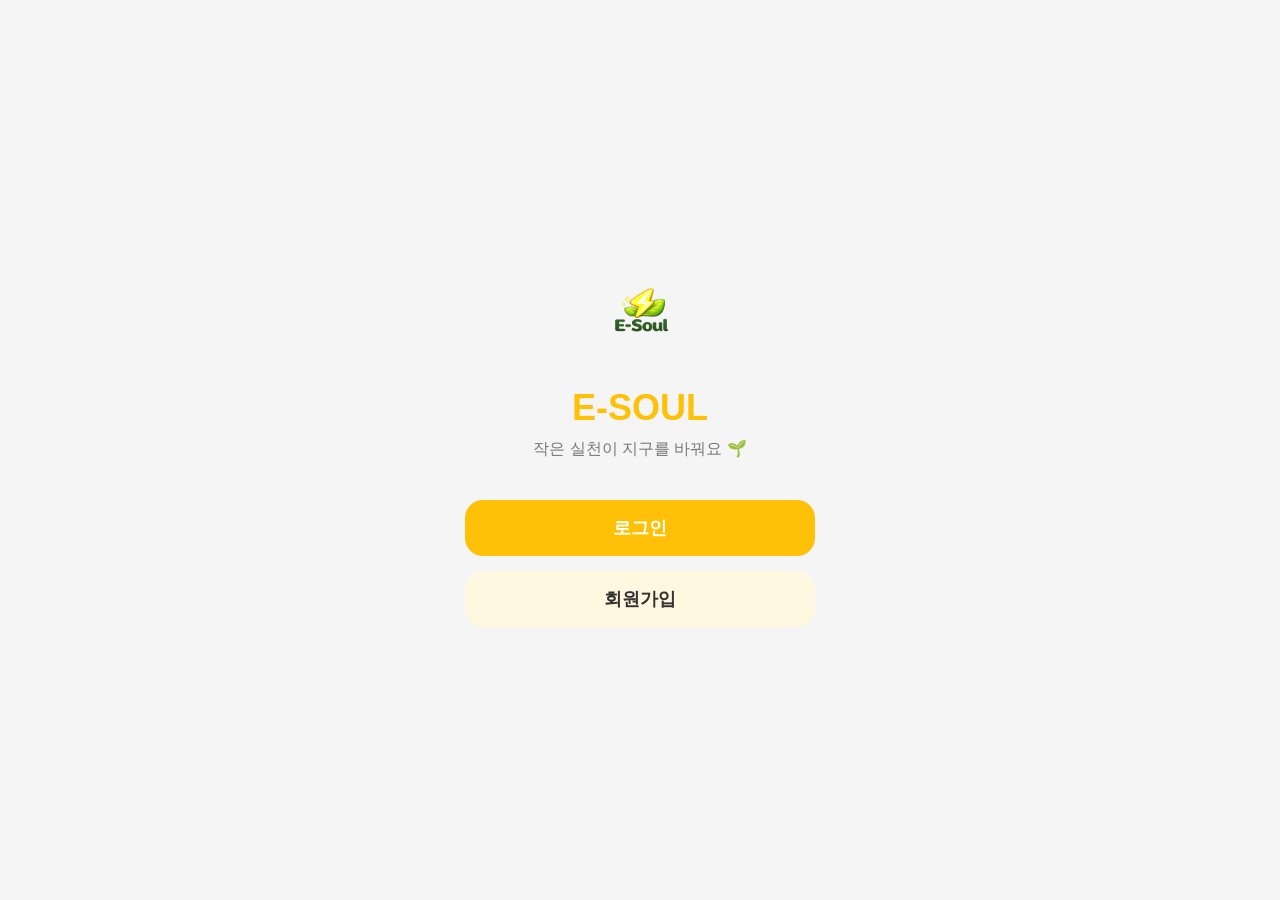
<file: index.html>
<!DOCTYPE html>
<html lang="ko">

<head>

    <meta charset="UTF-8">

    <meta name="viewport"
          content="width=device-width, initial-scale=1.0">

    <title>E-SOUL</title>

    <link rel="stylesheet"
          href="./css/style.css">

</head>

<body>

    <div class="start-container">

        <img src="img/logo.png"
             alt="E-SOUL 로고"
             class="logo">

        <h1 class="app-title">
            E-SOUL
        </h1>

        <p class="sub-text">
            작은 실천이 지구를 바꿔요 🌱
        </p>

        <div class="start-buttons">

            <a href="login.html"
               class="main-btn">

                로그인

            </a>

            <a href="signup.html"
               class="sub-btn">

                회원가입

            </a>

        </div>

    </div>

</body>

</html>
</file>
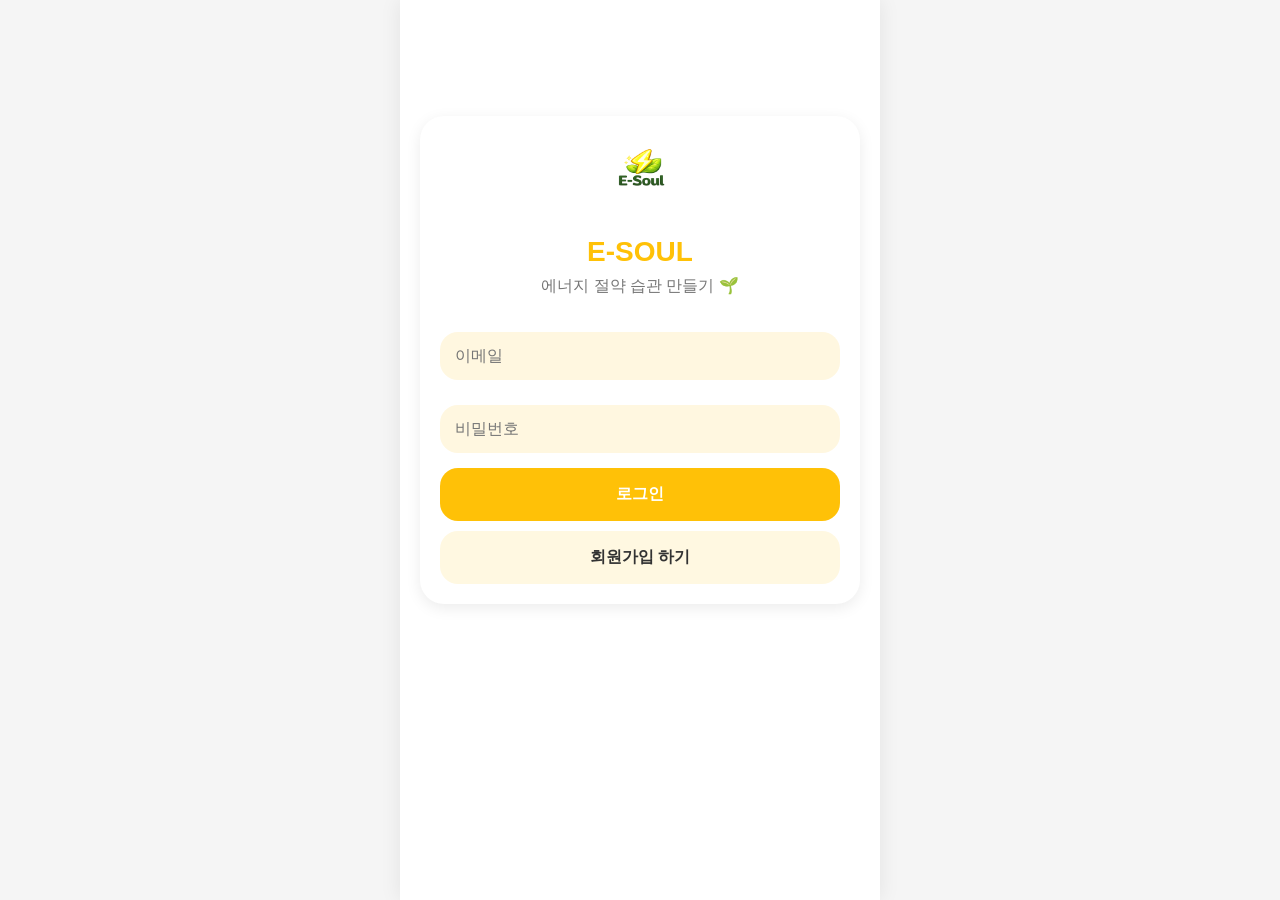
<file: compare.html>
<!DOCTYPE html>
<html lang="ko">

<head>

<meta charset="UTF-8">

<meta
name="viewport"
content="width=device-width, initial-scale=1.0">

<title>E-SOUL 비교</title>

<link
rel="stylesheet"
href="css/style.css">

</head>

<body>

<div class="app">

<header>

📊 에너지 비교

</header>

<div class="page">

<!-- 내 사용량 -->

<div class="card">

<h3>

나의 사용량

</h3>

<div
id="myEnergy"
style="
font-size:36px;
font-weight:bold;
color:#FFC107;
margin-top:10px;
">

0 kWh

</div>

</div>

<!-- 또래 평균 -->

<div class="card">

<h3>

20대 평균 사용량

</h3>

<div
style="
font-size:36px;
font-weight:bold;
color:#666;
margin-top:10px;
">

4.1 kWh

</div>

</div>

<!-- 비교 결과 -->

<div class="card">

<h3>

비교 결과

</h3>

<div
id="compareResult"
style="
font-size:22px;
font-weight:bold;
margin-top:15px;
">

분석 중...

</div>

</div>

<!-- 그래프 -->

<div class="card">

<h3>

사용량 비교

</h3>

<div
style="
margin-top:20px;
">

<p>나</p>

<div
style="
height:25px;
background:#FFC107;
border-radius:10px;
"
id="myBar">

</div>

<br>

<p>20대 평균</p>

<div
style="
height:25px;
background:#ddd;
border-radius:10px;
width:205px;
">

</div>

</div>

</div>

<!-- 탄소 절감 -->

<div class="card">

<h3>

탄소 절감 효과

</h3>

<p
id="carbonResult"
style="
margin-top:15px;
line-height:1.8;
">

분석 중...

</p>

</div>

<!-- AI 코치 -->

<div class="card">

<h3>

🤖 AI 절약 코치

</h3>

<p
id="coach"
style="
margin-top:15px;
line-height:1.8;
">

분석 중...

</p>

</div>

</div>

<!-- 하단 메뉴 -->

<nav class="bottom-nav">

<a href="home.html">

🏠<br>
홈

</a>

<a href="record.html">

⚡<br>
기록

</a>

<a href="mission.html">

🎯<br>
미션

</a>

<a
href="compare.html"
class="active">

📊<br>
비교

</a>

<a href="reward.html">

🎁<br>
보상

</a>

<a href="mypage.html">

👤<br>
마이

</a>

</nav>

</div>

<script>

const currentUser =

JSON.parse(
localStorage.getItem(
"currentUser"
)
);

if(!currentUser){

location.href =
"login.html";

}

const myEnergy =
Number(
currentUser.energy
);

const average =
4.1;


// 내 사용량

document.getElementById(
"myEnergy"
).innerText =
myEnergy + " kWh";


// 그래프

document.getElementById(
"myBar"
).style.width =
(myEnergy * 50) + "px";


// 비교 결과

let result = "";

if(myEnergy < average){

let percent =

((average - myEnergy)
/ average *100)
.toFixed(0);

result =

"🎉 평균보다 "
+
percent
+
"% 적게 사용 중";

}else{

let percent =

((myEnergy - average)
/ average *100)
.toFixed(0);

result =

"😥 평균보다 "
+
percent
+
"% 많이 사용 중";

}

document.getElementById(
"compareResult"
).innerText =
result;


// 탄소 절감

const carbon =

(average - myEnergy)
* 0.4;

if(carbon > 0){

document.getElementById(
"carbonResult"
).innerHTML =

"🌳 약 "
+
carbon.toFixed(1)
+
"kg CO₂ 절감 효과<br><br>🚗 자동차 운행 감소 효과";

}else{

document.getElementById(
"carbonResult"
).innerHTML =

"⚠️ 평균보다 많은 에너지를 사용하고 있어요.";

}


// AI 코치

let coach =

"좋은 습관을 유지하고 있어요!";

if(myEnergy > 3){

coach =

"조명 사용 시간을 줄여보세요 💡";

}

if(myEnergy > 5){

coach =

"에어컨 사용 시간을 줄여보세요 🌿";

}

if(myEnergy > 7){

coach =

"절전 모드 사용을 추천합니다 ⚡";

}

document.getElementById(
"coach"
).innerText =
coach;

</script>

</body>
</html>
</file>
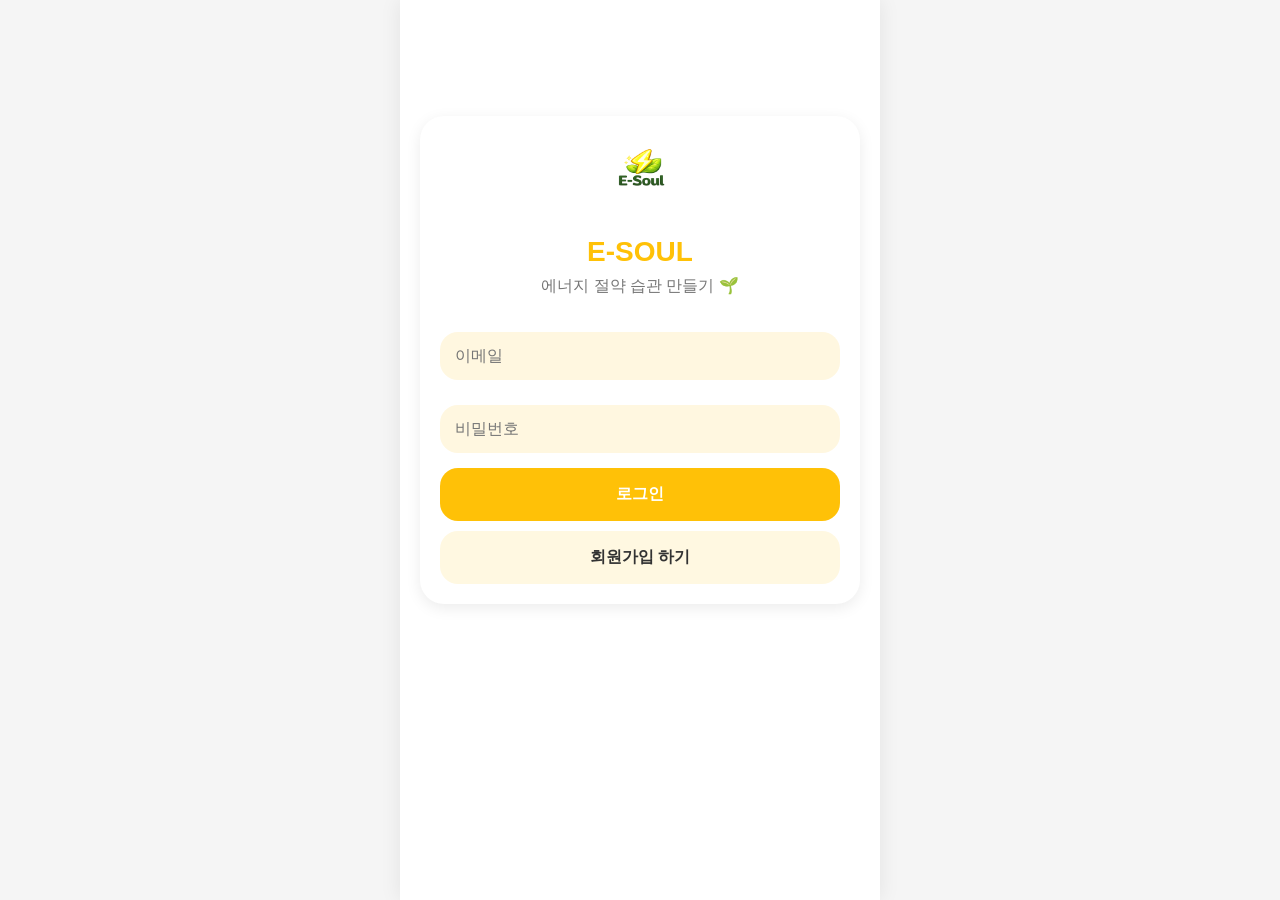
<file: home.html>
<!DOCTYPE html>

<html lang="ko">

<head>
    <meta charset="UTF-8">
    <meta name="viewport"
          content="width=device-width, initial-scale=1.0">

<title>E-SOUL 홈</title>

<link rel="stylesheet"
      href="css/style.css">

</head>

<body>

<div class="app">

<header>
    E-SOUL
</header>

<div class="page">

    <!-- 환영 카드 -->

    <div class="card welcome-card">

        <h2 id="welcome">
            안녕하세요 😊
        </h2>

        <p>
            오늘도 에너지를 절약해 볼까요?
        </p>

    </div>

    <!-- 캐릭터 카드 -->

    <div class="card character-card">

        <img
        id="character"
        src="img/happy.png"
        class="mascot">

        <h3 id="status">
            😊 건강해요
        </h3>

    </div>

    <!-- 사용량 + 포인트 -->

    <div class="grid">

        <div class="card small-card">

            <p>
                ⚡ 오늘 사용량
            </p>

            <h2 id="energy">
                0 kWh
            </h2>

        </div>

        <div class="card small-card">

            <p>
                🎁 포인트
            </p>

            <h2 id="points">
                0P
            </h2>

        </div>

    </div>

    <!-- 연속 실천 -->

    <div class="card">

        <h3>
            🔥 연속 실천
        </h3>

        <h2 id="streak">
            1일
        </h2>

    </div>

    <!-- 탄소나무 -->

    <div class="card">

        <h3>
            🌳 탄소나무
        </h3>

        <div id="tree">
            🌱
        </div>

    </div>

    <!-- 오늘의 팁 -->

    <div class="card tip-card">

        <h3>
            💡 오늘의 절약 팁
        </h3>

        <p id="tip">
            멀티탭 전원을 꺼보세요!
        </p>

    </div>

</div>

<!-- 하단 메뉴 -->

<nav class="bottom-nav">

    <a href="home.html"
       class="active">

        🏠<br>
        홈

    </a>

    <a href="record.html">

        ⚡<br>
        기록

    </a>

    <a href="mission.html">

        🎯<br>
        미션

    </a>

    <a href="compare.html">

        📊<br>
        비교

    </a>

    <a href="reward.html">

        🎁<br>
        보상

    </a>

    <a href="mypage.html">

        👤<br>
        마이

    </a>

</nav>
```

</div>

<script>

const currentUser =
JSON.parse(
localStorage.getItem("currentUser")
);

if(!currentUser){

location.href = "login.html";

}

// 사용자 이름

document.getElementById("welcome").innerText =
(currentUser.name || "사용자") + "님 😊";

// 사용량

const energy =
currentUser.energy || 0;

document.getElementById("energy").innerText =
energy + " kWh";

// 포인트

const points =
currentUser.points || 0;

document.getElementById("points").innerText =
points + "P";

// 연속 실천

document.getElementById("streak").innerText =
(currentUser.streak || 1) + "일";

// =====================
// 캐릭터 + 상태
// =====================

const character =
document.getElementById("character");

let status = "";

if(energy <= 3){

status = "😊 건강해요";
character.src = "img/happy.png";

}
else if(energy <= 5){

status = "😉 잘하고 있어요";
character.src = "img/wink.png";

}
else if(energy <= 7){

status = "😥 조금 피곤해요";
character.src = "img/sad.png";

}
else{

status = "😭 너무 지쳤어요";
character.src = "img/tired.png";

}

document.getElementById("status").innerText =
status;

// =====================
// 탄소나무
// =====================

let tree = "🌱";

if(points >= 100){

tree = "🌿";

}

if(points >= 300){

tree = "🌳";

}

document.getElementById("tree").innerText =
tree;

// =====================
// 오늘의 팁
// =====================

const tips = [

"사용하지 않는 조명은 꺼주세요 💡",

"멀티탭 전원을 차단해보세요 🔌",

"에어컨은 26도를 추천해요 🌿",

"자연광을 활용해보세요 ☀️",

"세탁은 모아서 하면 좋아요 👕"

];

document.getElementById("tip").innerText =

tips[
Math.floor(
Math.random() * tips.length
)
];


</script>

</body>
</html>
</file>
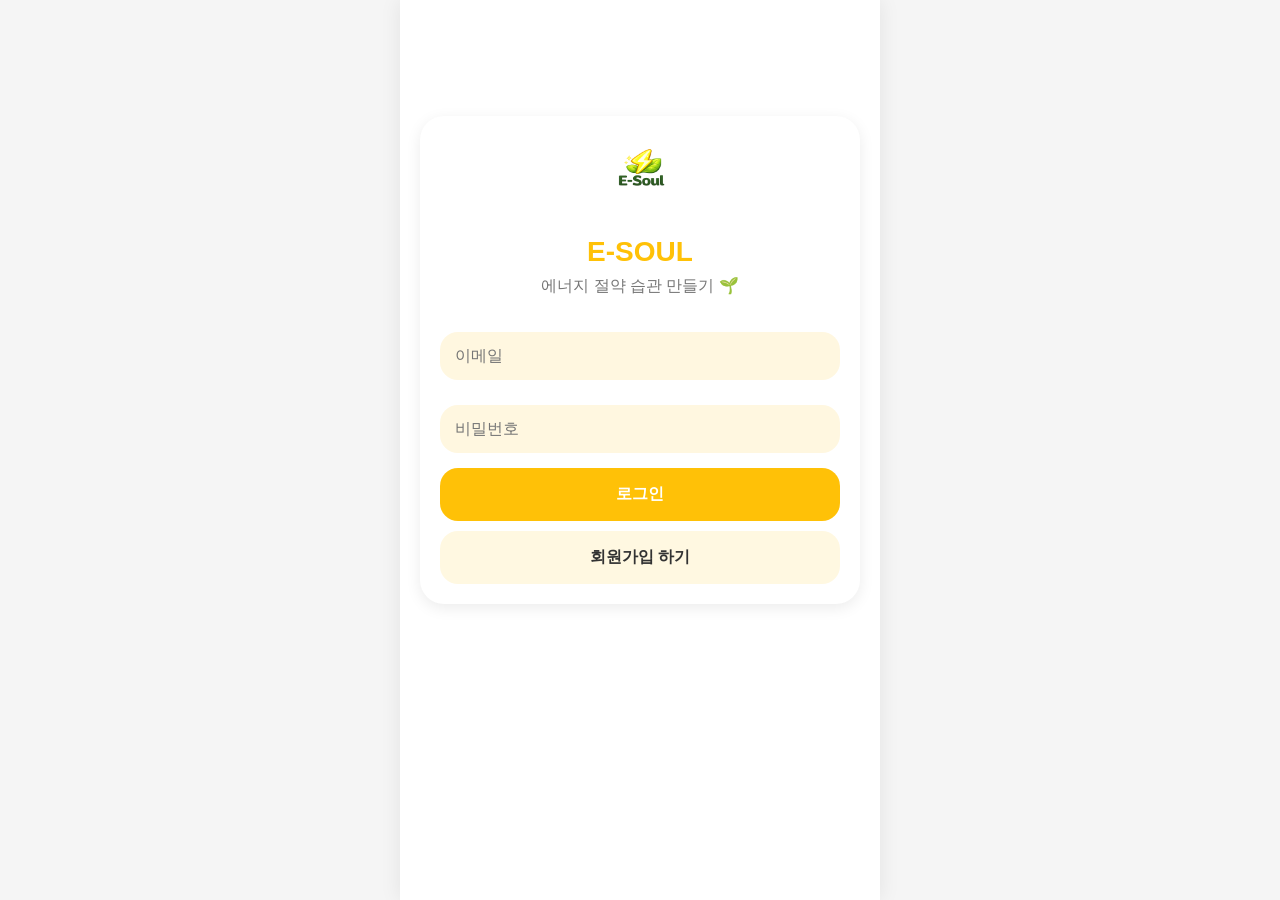
<file: login.html>
<!DOCTYPE html>

<html lang="ko">

<head>

<meta charset="UTF-8">

<meta name="viewport"
content="width=device-width, initial-scale=1.0">

<title>E-SOUL 로그인</title>

<link rel="stylesheet"
href="./css/style.css">

</head>

<body>

<div class="app">

<div class="page login-page">

<div class="card profile-card login-card">

<img
src="img/logo.png"
class="profile-logo"
alt="E-SOUL 로고">

<h2 class="app-title">
E-SOUL
</h2>

<p class="sub-text">
에너지 절약 습관 만들기 🌱
</p>

<input
type="email"
id="email"
placeholder="이메일">

<input
type="password"
id="password"
placeholder="비밀번호">

<button onclick="login()">
로그인
</button>

<button
onclick="location.href='signup.html'"
style="
background:#FFF8E1;
color:#333;
margin-top:10px;
">
회원가입 하기 </button>

</div>

</div>

</div>

<script>

function login(){

const email =
document.getElementById("email").value;

const password =
document.getElementById("password").value;

let users =

JSON.parse(
localStorage.getItem("users")
) || [];

const user =

users.find(

u =>

u.email === email &&

u.password === password

);

if(!user){

alert(
"이메일 또는 비밀번호가 올바르지 않습니다."
);

return;

}

localStorage.setItem(

"currentUser",

JSON.stringify(user)

);

alert(
user.name + "님 환영합니다!"
);

location.href =
"home.html";

}

</script>

</body>
</html>
</file>
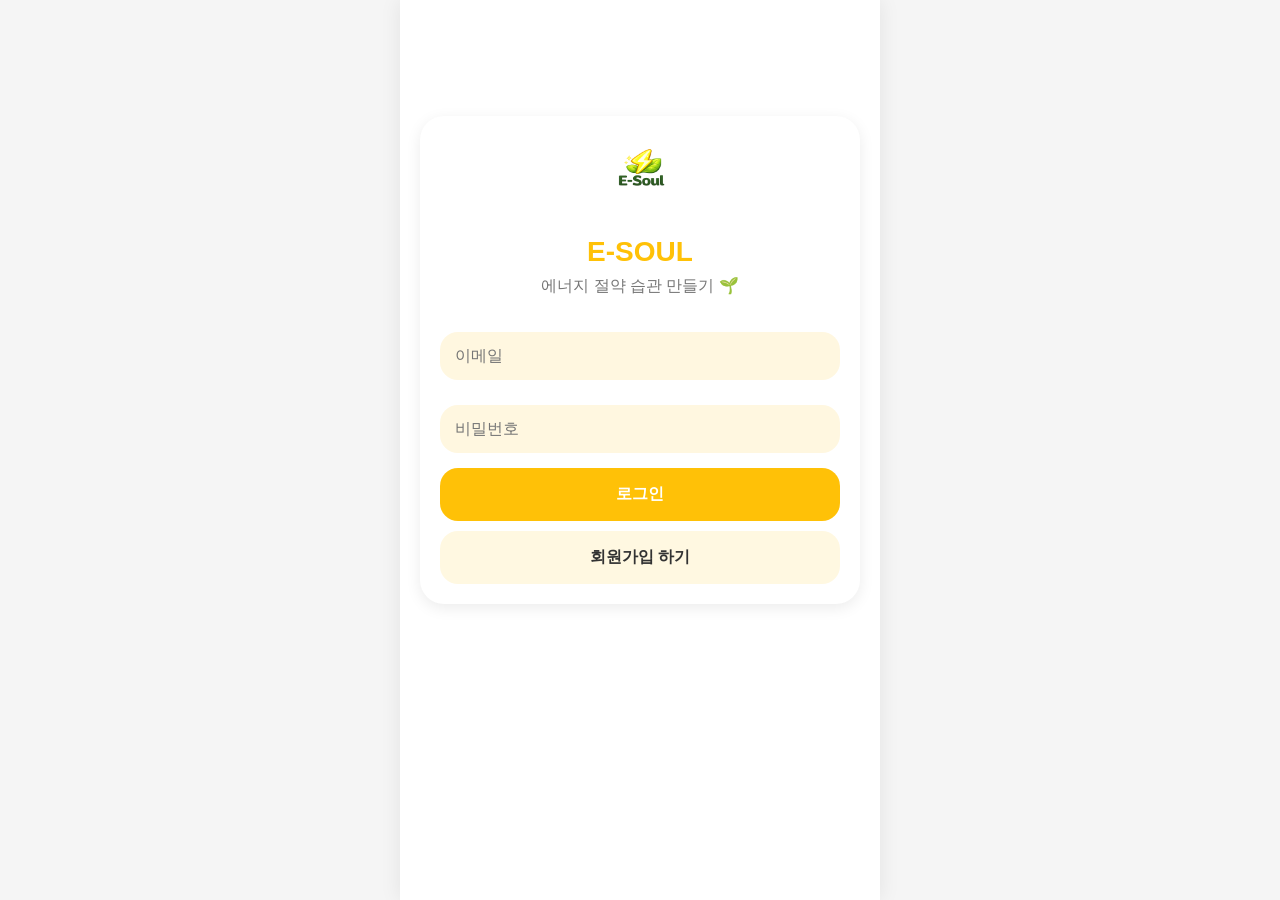
<file: mission.html>
<!DOCTYPE html>

<html lang="ko">
<head>
    <meta charset="UTF-8">
    <meta name="viewport" content="width=device-width, initial-scale=1.0">
    <title>E-SOUL 미션</title>

```
<link rel="stylesheet" href="css/style.css">
```

</head>

<body>

<div class="app">

```
<header>
    🎯 오늘의 절전 미션
</header>

<div class="page">

    <div class="card">

        <h3>오늘의 미션</h3>

        <div class="mission-item">
            <input id="mission1" type="checkbox">
            <label for="mission1">사용하지 않는 조명 끄기 💡</label>
        </div>

        <div class="mission-item">
            <input id="mission2" type="checkbox">
            <label for="mission2">멀티탭 전원 끄기 🔌</label>
        </div>

        <div class="mission-item">
            <input id="mission3" type="checkbox">
            <label for="mission3">세탁기 모아서 돌리기 👕</label>
        </div>

        <div class="mission-item">
            <input id="mission4" type="checkbox">
            <label for="mission4">냉장고 문 오래 열지 않기 ❄️</label>
        </div>

        <div class="mission-item">
            <input id="mission5" type="checkbox">
            <label for="mission5">자연광 활용하기 ☀️</label>
        </div>

    </div>

    <div class="card">

        <h3>오늘 획득 포인트</h3>

        <div id="todayPoint" class="big-number">
            0P
        </div>

    </div>

    <div class="card">

        <h3>현재 레벨</h3>

        <div id="level" class="big-number">
            LV1 🥚
        </div>

    </div>

</div>

<nav class="bottom-nav">

    <a href="home.html">
        🏠<br>홈
    </a>

    <a href="record.html">
        ⚡<br>기록
    </a>

    <a href="mission.html" class="active">
        🎯<br>미션
    </a>

    <a href="compare.html">
        📊<br>비교
    </a>

    <a href="reward.html">
        🎁<br>보상
    </a>

    <a href="mypage.html">
        👤<br>마이
    </a>

</nav>
```

</div>

<script>

// 로그인 확인

const currentUser =
JSON.parse(
localStorage.getItem("currentUser")
);

if(!currentUser){

    location.href = "login.html";

}

// 미션 데이터 생성

if(!currentUser.missions){

    currentUser.missions = {

        mission1:false,
        mission2:false,
        mission3:false,
        mission4:false,
        mission5:false

    };

}

// 체크박스 배열

const missionIds = [

    "mission1",
    "mission2",
    "mission3",
    "mission4",
    "mission5"

];

// 불러오기

missionIds.forEach(id => {

    const checkbox =
    document.getElementById(id);

    checkbox.checked =
    currentUser.missions[id] || false;

    checkbox.addEventListener(
        "change",
        saveMissions
    );

});

updateUI();


// 저장 함수

function saveMissions(){

    missionIds.forEach(id => {

        currentUser.missions[id] =
        document.getElementById(id).checked;

    });

    let checkedCount = 0;

    missionIds.forEach(id => {

        if(currentUser.missions[id]){

            checkedCount++;

        }

    });

    currentUser.points =
    checkedCount * 20;

    saveUser();

    updateUI();

}


// UI 갱신

function updateUI(){

    let checkedCount = 0;

    missionIds.forEach(id => {

        if(currentUser.missions[id]){

            checkedCount++;

        }

    });

    const point =
    checkedCount * 20;

    document.getElementById(
        "todayPoint"
    ).innerText =
    point + "P";


    let level =
    "LV1 🥚";

    if(point >= 100){

        level =
        "LV2 🌱";

    }

    if(point >= 300){

        level =
        "LV3 😊";

    }

    if(point >= 600){

        level =
        "LV4 ⭐";

    }

    document.getElementById(
        "level"
    ).innerText =
    level;

}


// 사용자 저장

function saveUser(){

    let users =

    JSON.parse(
    localStorage.getItem(
    "users"
    )
    ) || [];


    const index =

    users.findIndex(

    u =>

    u.email ===
    currentUser.email

    );


    if(index !== -1){

        users[index] =
        currentUser;

    }


    localStorage.setItem(

    "users",

    JSON.stringify(users)

    );


    localStorage.setItem(

    "currentUser",

    JSON.stringify(
    currentUser
    )

    );

}

</script>

</body>
</html>
</file>
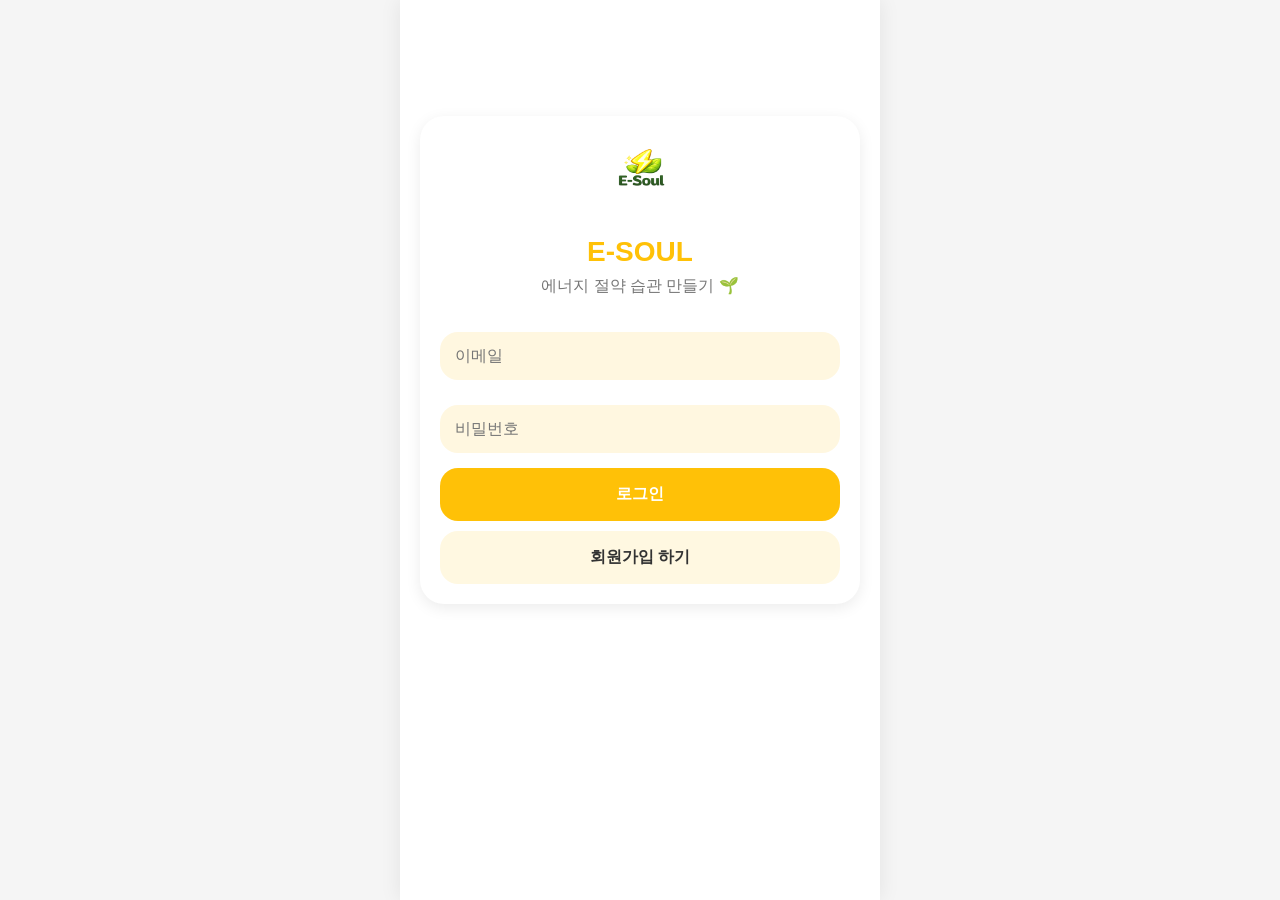
<file: mypage.html>
<!DOCTYPE html>
<html lang="ko">

<head>

<meta charset="UTF-8">

<meta name="viewport"
content="width=device-width, initial-scale=1.0">

<title>E-SOUL 마이페이지</title>

<link rel="stylesheet"
href="./css/style.css">

</head>

<body>

<div class="app">

<header>

👤 마이페이지

</header>

<div class="page">

<!-- 프로필 -->

<div class="card profile-card">

<img
id="profileImg"
src="img/happy.png"
class="profile-logo">

<h2 id="userName">

사용자

</h2>

<p id="userEmail">

email@example.com

</p>

</div>

<!-- 포인트 -->

<div class="card">

<h3>

🎁 현재 포인트

</h3>

<h2 id="userPoint">

0P

</h2>

</div>

<!-- 레벨 -->

<div class="card">

<h3>

⭐ 현재 레벨

</h3>

<h2 id="userLevel">

LV1 🥚

</h2>

</div>

<!-- 연속 실천 -->

<div class="card">

<h3>

🔥 연속 실천

</h3>

<h2 id="userStreak">

🔥 1일

</h2>

</div>

<!-- 업적 -->

<div class="card">

<h3>

🏆 업적

</h3>

<ul style="margin-top:10px; line-height:2;">

<li>첫 회원가입</li>

<li>첫 에너지 기록</li>

<li>첫 미션 완료</li>

</ul>

</div>

<!-- 로그아웃 -->

<button onclick="logout()">

로그아웃

</button>

</div>

<nav class="bottom-nav">

<a href="home.html">

🏠<br>
홈

</a>

<a href="record.html">

⚡<br>
기록

</a>

<a href="mission.html">

🎯<br>
미션

</a>

<a href="compare.html">

📊<br>
비교

</a>

<a href="reward.html">

🎁<br>
보상

</a>

<a
href="mypage.html"
class="active">

👤<br>
마이

</a>

</nav>

</div>

<script>

const currentUser =

JSON.parse(
localStorage.getItem(
"currentUser"
)
);

if(!currentUser){

location.href =
"login.html";

}

// 이름

document.getElementById(
"userName"
).innerText =

currentUser.name;

// 이메일

document.getElementById(
"userEmail"
).innerText =

currentUser.email;

// 포인트

document.getElementById(
"userPoint"
).innerText =

currentUser.points + "P";

// 레벨

let level =

"LV1 🥚";

if(currentUser.points >= 100){

level =

"LV2 🌱";

}

if(currentUser.points >= 300){

level =

"LV3 😊";

}

if(currentUser.points >= 600){

level =

"LV4 ⭐";

}

document.getElementById(
"userLevel"
).innerText =
level;

// 연속 실천

document.getElementById(
"userStreak"
).innerText =

"🔥 " +
(currentUser.streak || 1)
+ "일";

// 캐릭터 상태

const profileImg =

document.getElementById(
"profileImg"
);

const energy =

currentUser.energy || 0;

if(energy <= 3){

profileImg.src =
"img/happy.png";

}
else if(energy <= 5){

profileImg.src =
"img/wink.png";

}
else if(energy <= 7){

profileImg.src =
"img/tired.png";

}
else{

profileImg.src =
"img/sad.png";

}

// 로그아웃

function logout(){

localStorage.removeItem(
"currentUser"
);

location.href =
"index.html";

}

</script>

</body>

</html>
</file>
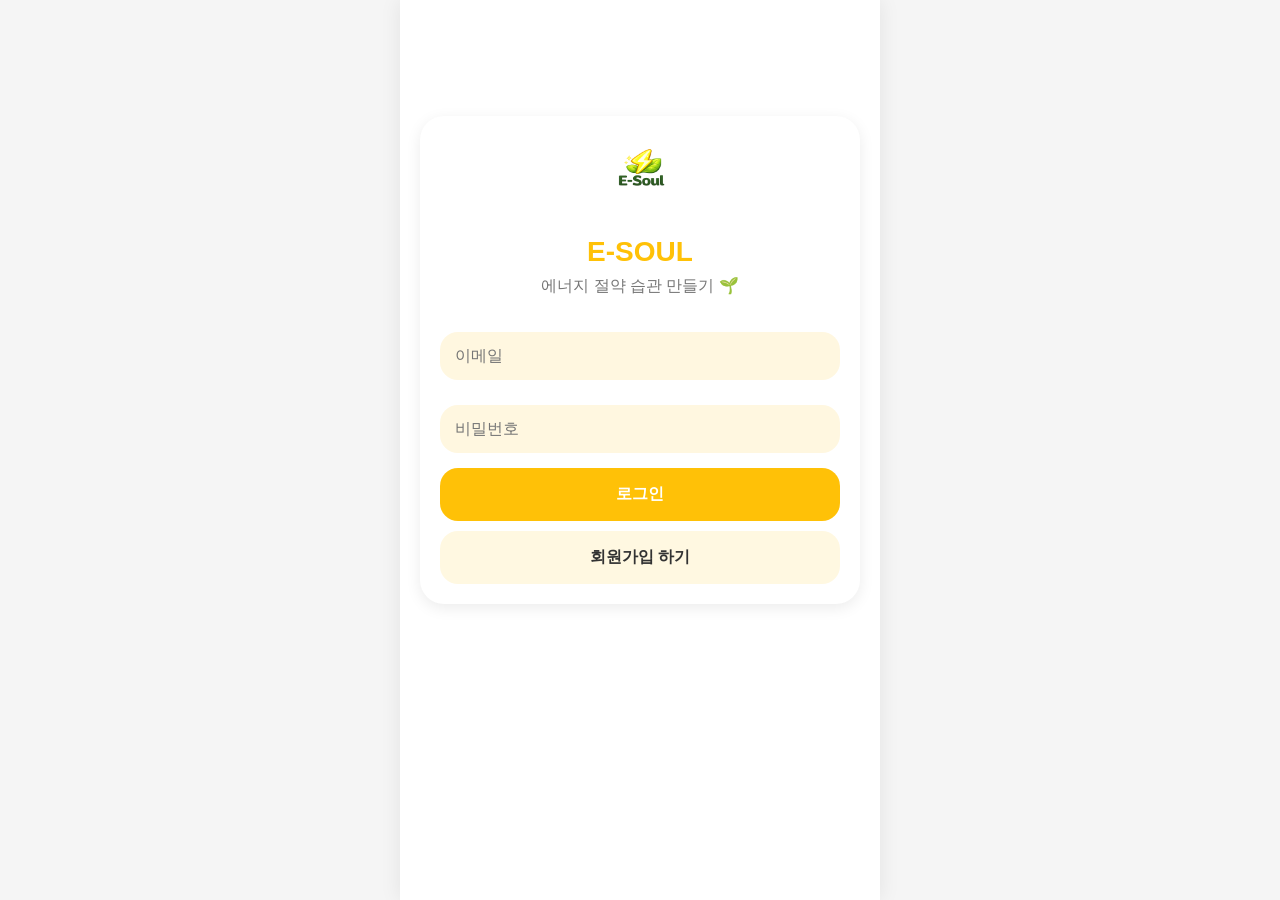
<file: record.html>
<!DOCTYPE html>

<html lang="ko">

<head>

<meta charset="UTF-8">

<meta name="viewport"
content="width=device-width, initial-scale=1.0">

<title>E-SOUL 기록</title>

<link rel="stylesheet"
href="css/style.css">

</head>

<body>

<div class="app">

<header>
⚡ 에너지 기록
</header>

<div class="page">

<!-- 입력 카드 -->

<div class="card">

<h3>오늘 사용한 가전제품</h3>

<label>에어컨 (시간)</label> <input type="number" id="air" min="0">

<label>컴퓨터 (시간)</label> <input type="number" id="computer" min="0">

<label>TV (시간)</label> <input type="number" id="tv" min="0">

<label>조명 (시간)</label> <input type="number" id="light" min="0">

<button onclick="calculateEnergy()">
사용량 계산
</button>

</div>

<!-- 결과 카드 -->

<div class="card">

<h3>⚡ 예상 사용량</h3>

<div id="result"
style="
font-size:32px;
font-weight:bold;
color:#FFC107;
margin-top:10px;">
0 kWh
</div>

<hr style="margin:15px 0;">

<h3>💰 예상 전기요금</h3>

<div id="cost"
style="
font-size:24px;
font-weight:bold;">
0원
</div>

<hr style="margin:15px 0;">

<h3>🌱 절약 가능 금액</h3>

<div id="saveMoney"
style="
font-size:24px;
font-weight:bold;
color:#4CAF50;">
0원 💰
</div>

<hr style="margin:15px 0;">

<h3>📅 이번 달 예상 절약액</h3>

<div id="monthSave"
style="
font-size:24px;
font-weight:bold;
color:#4CAF50;">
0원 🌱
</div>

</div>

<!-- 평가 카드 -->

<div class="card">

<h3>에너지 평가</h3>

<p id="message"
style="
margin-top:10px;
line-height:1.6;">
기록을 입력해 주세요.
</p>

</div>

</div>

<!-- 하단 메뉴 -->

<nav class="bottom-nav">

<a href="home.html">
🏠<br>홈
</a>

<a href="record.html"
class="active">
⚡<br>기록 </a>

<a href="mission.html">
🎯<br>미션
</a>

<a href="compare.html">
📊<br>비교
</a>

<a href="reward.html">
🎁<br>보상
</a>

<a href="mypage.html">
👤<br>마이
</a>

</nav>

</div>

<script>

// 로그인 확인

let currentUser =
JSON.parse(
localStorage.getItem("currentUser")
);

if(!currentUser){

location.href =
"login.html";

}

// 저장값 불러오기

window.onload = function(){

document.getElementById("air").value =
currentUser.air || 0;

document.getElementById("computer").value =
currentUser.computer || 0;

document.getElementById("tv").value =
currentUser.tv || 0;

document.getElementById("light").value =
currentUser.light || 0;

if(currentUser.energy){

document.getElementById("result").innerText =
currentUser.energy + " kWh";

updateMessage(
currentUser.energy
);

}

if(currentUser.cost){

document.getElementById("cost").innerText =
currentUser.cost.toLocaleString() + "원";

}

if(currentUser.saveMoney){

document.getElementById("saveMoney").innerText =
currentUser.saveMoney.toLocaleString() + "원 💰";

}

if(currentUser.monthSave){

document.getElementById("monthSave").innerText =
currentUser.monthSave.toLocaleString() + "원 🌱";

}

};

// 사용량 계산

function calculateEnergy(){

const air =
Number(document.getElementById("air").value);

const computer =
Number(document.getElementById("computer").value);

const tv =
Number(document.getElementById("tv").value);

const light =
Number(document.getElementById("light").value);

// 사용량 계산

const total =

(air * 0.7) +

(computer * 0.2) +

(tv * 0.1) +

(light * 0.05);

const energy =
Number(total.toFixed(1));

// 예상 전기요금

const cost =
Math.round(energy * 150);

// 절약 가능 금액

const saveMoney =
Math.max(
0,
Math.round((8 - energy) * 50)
);

// 월 예상 절약액

const monthSave =
saveMoney * 30;

// 저장

currentUser.air = air;
currentUser.computer = computer;
currentUser.tv = tv;
currentUser.light = light;

currentUser.energy = energy;
currentUser.cost = cost;
currentUser.saveMoney = saveMoney;
currentUser.monthSave = monthSave;

// 화면 출력

document.getElementById("result").innerText =
energy + " kWh";

document.getElementById("cost").innerText =
cost.toLocaleString() + "원";

document.getElementById("saveMoney").innerText =
saveMoney.toLocaleString() + "원 💰";

document.getElementById("monthSave").innerText =
monthSave.toLocaleString() + "원 🌱";

// 평가

updateMessage(energy);

// 저장

saveUser();

alert("사용량이 저장되었습니다!");

}

// 평가

function updateMessage(energy){

let message =
"😊 좋은 습관을 유지하고 있어요!";

if(energy > 3){

message =
"🙂 평균 수준의 사용량이에요.";

}

if(energy > 5){

message =
"😥 조금 많이 사용했어요.";

}

if(energy > 7){

message =
"😭 절약이 필요해요!";

}

document.getElementById("message").innerText =
message;

}

// localStorage 저장

function saveUser(){

let users =
JSON.parse(
localStorage.getItem("users")
) || [];

const index =
users.findIndex(
u => u.email === currentUser.email
);

if(index !== -1){

users[index] =
currentUser;

}

localStorage.setItem(
"users",
JSON.stringify(users)
);

localStorage.setItem(
"currentUser",
JSON.stringify(currentUser)
);

}

</script>

</body>
</html>
</file>
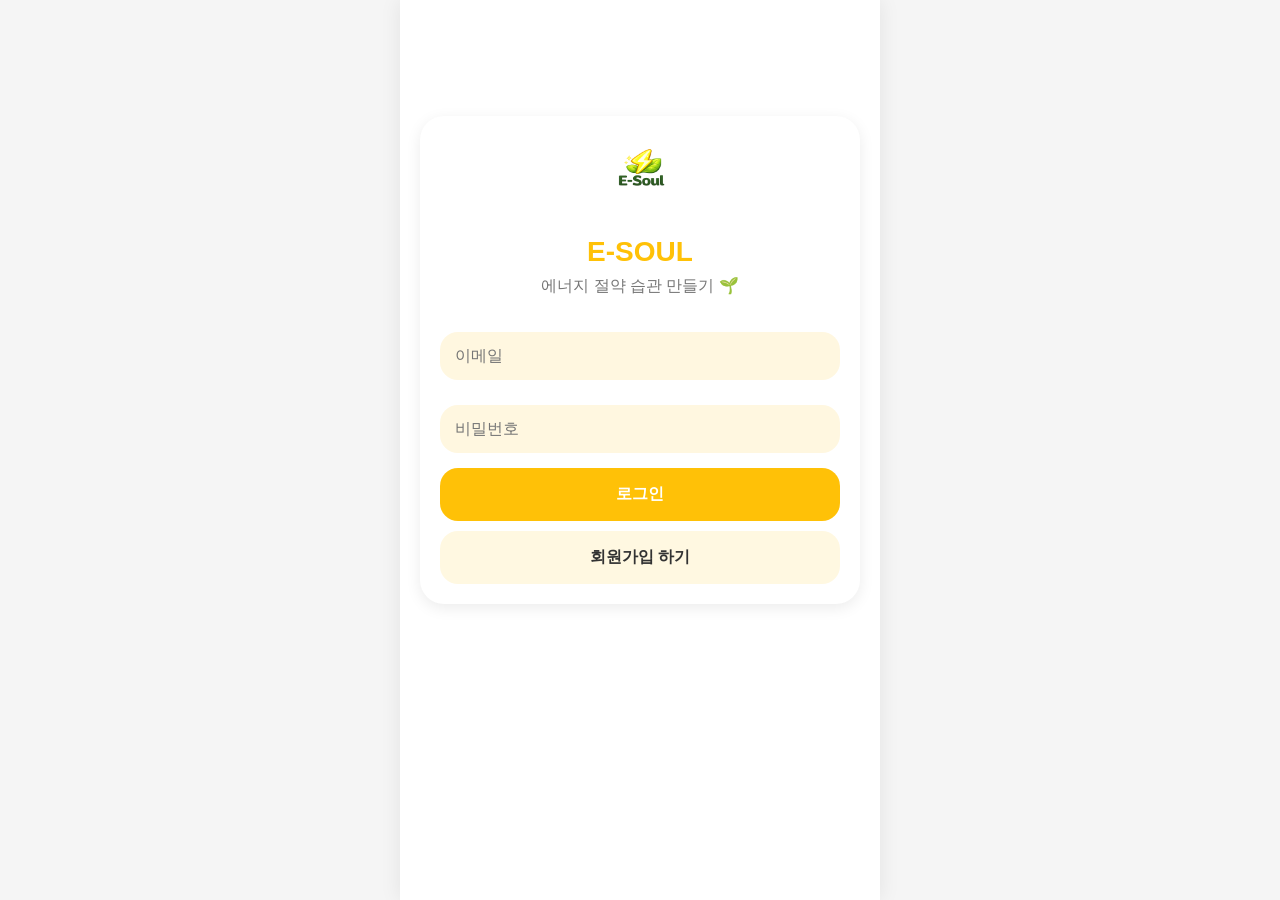
<file: reward.html>
<!DOCTYPE html>
<html lang="ko">

<head>

<meta charset="UTF-8">

<meta
name="viewport"
content="width=device-width, initial-scale=1.0">

<title>E-SOUL 보상</title>

<link
rel="stylesheet"
href="css/style.css">

</head>

<body>

<div class="app">

<header>

🎁 보상

</header>

<div class="page">

<!-- 현재 포인트 -->

<div class="card">

<h3>

현재 포인트

</h3>

<div
id="point"
style="
font-size:40px;
font-weight:bold;
color:#FFC107;
margin-top:15px;
">

0P

</div>

</div>

<!-- 캐릭터 성장 -->

<div class="card">

<h3>

캐릭터 성장

</h3>

<div
id="characterLevel"
style="
font-size:28px;
font-weight:bold;
text-align:center;
margin-top:20px;
">

🥚 알

</div>

<p
style="
text-align:center;
margin-top:10px;
color:#666;
">

포인트를 모아 캐릭터를 성장시켜 보세요!

</p>

</div>

<!-- 탄소나무 -->

<div class="card">

<h3>

🌳 탄소나무

</h3>

<div
id="tree"
style="
font-size:70px;
text-align:center;
margin-top:15px;
">

🌱

</div>

</div>

<!-- 보상 목록 -->

<div class="card">

<h3>

획득 가능한 보상

</h3>

<div class="reward-item">

🎨 캐릭터 스킨
(100P)

</div>

<div class="reward-item">

🌱 희귀 씨앗
(300P)

</div>

<div class="reward-item">

⭐ 스페셜 배경
(500P)

</div>

<div class="reward-item">

👑 슈퍼 E-SOUL
(1000P)

</div>

</div>

<!-- 진행률 -->

<div class="card">

<h3>

다음 레벨까지

</h3>

<div
style="
background:#eee;
height:20px;
border-radius:20px;
overflow:hidden;
margin-top:15px;
">

<div
id="progress"
style="
height:100%;
width:0%;
background:#FFC107;
">

</div>

</div>

<p
id="progressText"
style="
margin-top:10px;
text-align:center;
">

0%

</p>

</div>

</div>

<nav class="bottom-nav">

<a href="home.html">

🏠<br>
홈

</a>

<a href="record.html">

⚡<br>
기록

</a>

<a href="mission.html">

🎯<br>
미션

</a>

<a href="compare.html">

📊<br>
비교

</a>

<a href="reward.html"
class="active">

🎁<br>
보상

</a>

<a href="mypage.html">

👤<br>
마이

</a>

</nav>

</div>

<script>

const currentUser =

JSON.parse(
localStorage.getItem(
"currentUser"
)
);

if(!currentUser){

location.href =
"login.html";

}


// 현재 포인트

const points =
currentUser.points;

document.getElementById(
"point"
).innerText =
points + "P";


// 캐릭터 성장

let character = "🥚 알";

if(points >=100){

character = "🌱 새싹";

}

if(points >=300){

character = "😊 E-SOUL";

}

if(points >=600){

character = "⭐ 슈퍼 E-SOUL";

}

document.getElementById(
"characterLevel"
).innerText =
character;


// 탄소나무

let tree = "🌱";

if(points >=100){

tree = "🌿";

}

if(points >=300){

tree = "🌳";

}

document.getElementById(
"tree"
).innerText =
tree;


// 진행률

let progress =

Math.min(
(points / 600) * 100,
100
);

document.getElementById(
"progress"
).style.width =
progress + "%";

document.getElementById(
"progressText"
).innerText =

progress.toFixed(0)
+
"%";

</script>

</body>
</html>
</file>
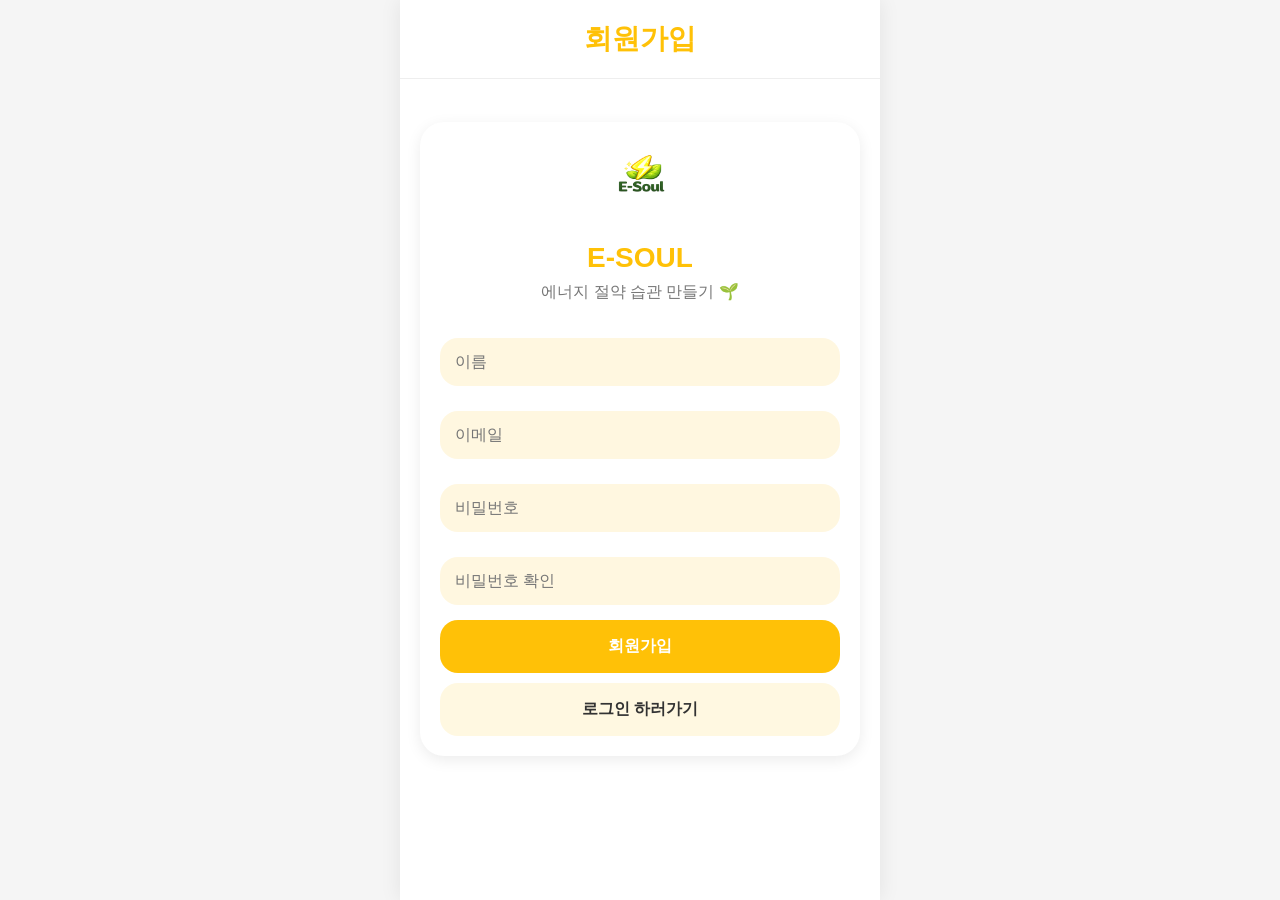
<file: signup.html>
<!DOCTYPE html>

<html lang="ko">

<head>

<meta charset="UTF-8">

<meta name="viewport"
content="width=device-width, initial-scale=1.0">

<title>E-SOUL 회원가입</title>

<link rel="stylesheet"
href="./css/style.css">

</head>

<body>

<div class="app">

<header>

회원가입

</header>

<div class="page login-page">

<div class="card profile-card login-card">

<img
src="img/logo.png"
class="profile-logo"
alt="E-SOUL 로고">

<h2 class="app-title">
E-SOUL
</h2>

<p class="sub-text">
에너지 절약 습관 만들기 🌱
</p>

<input
type="text"
id="name"
placeholder="이름">

<input
type="email"
id="email"
placeholder="이메일">

<input
type="password"
id="password"
placeholder="비밀번호">

<input
type="password"
id="passwordCheck"
placeholder="비밀번호 확인">

<button onclick="signup()">
회원가입
</button>

<button
onclick="location.href='login.html'"
style="
background:#FFF8E1;
color:#333;
margin-top:10px;
">
로그인 하러가기 </button>

</div>

</div>

</div>

<script>

function signup(){

const name =
document.getElementById("name").value;

const email =
document.getElementById("email").value;

const password =
document.getElementById("password").value;

const passwordCheck =
document.getElementById("passwordCheck").value;

if(
name === "" ||
email === "" ||
password === ""
){

alert(
"모든 정보를 입력해주세요."
);

return;

}

if(password !== passwordCheck){

alert(
"비밀번호가 일치하지 않습니다."
);

return;

}

let users =

JSON.parse(
localStorage.getItem("users")
) || [];

const exists =

users.find(
user =>
user.email === email
);

if(exists){

alert(
"이미 가입된 이메일입니다."
);

return;

}

const newUser = {

name:name,
email:email,
password:password,

points:0,
energy:0,
streak:1,
level:1

};

users.push(newUser);

localStorage.setItem(
"users",
JSON.stringify(users)
);

alert(
"회원가입이 완료되었습니다!"
);

location.href =
"login.html";

}

</script>

</body>
</html>
</file>
<file: css/style.css>
/* =========================
기본 설정
========================= */

*{
margin:0;
padding:0;
box-sizing:border-box;
font-family:'Malgun Gothic', sans-serif;
}

body{
background:#F5F5F5;
color:#333;
}

/* =========================
앱 영역
========================= */

.app{
width:100%;
max-width:480px;
min-height:100vh;
margin:0 auto;
background:white;
position:relative;
box-shadow:0 0 20px rgba(0,0,0,0.08);
}

/* =========================
시작 화면
========================= */

.start-container{
min-height:100vh;
display:flex;
flex-direction:column;
justify-content:center;
align-items:center;
text-align:center;
padding:30px;
}

.logo{
width:140px;
max-width:100%;
display:block;
margin:0 auto 20px;
}

.start-container h2{
font-size:32px;
margin-bottom:10px;
}

.start-container p{
color:#777;
margin-bottom:40px;
}

.start-buttons{
width:100%;
max-width:350px;
display:flex;
flex-direction:column;
gap:15px;
}

.main-btn{
background:#FFC107;
color:white;
padding:16px;
border-radius:18px;
text-decoration:none;
font-size:18px;
font-weight:bold;
display:block;
}

.sub-btn{
background:#FFF7E0;
color:#333;
padding:16px;
border-radius:18px;
text-decoration:none;
font-size:18px;
font-weight:bold;
display:block;
}

/* =========================
헤더
========================= */

header{
text-align:center;
padding:20px;
font-size:28px;
font-weight:bold;
color:#FFC107;
border-bottom:1px solid #eee;
background:white;
}

/* =========================
페이지
========================= */

.page{
padding:20px;
padding-bottom:100px;
}

/* =========================
카드
========================= */

.card{
background:white;
border-radius:24px;
padding:20px;
margin-bottom:20px;
box-shadow:0 4px 15px rgba(0,0,0,0.08);
}

/* =========================
홈
========================= */

.welcome-card{
background:#FFF7E0;
text-align:center;
}

.character-card{
text-align:center;
}

.mascot{
width:180px;
max-width:100%;
display:block;
margin:0 auto 15px;
}

.grid{
display:grid;
grid-template-columns:1fr 1fr;
gap:15px;
}

.small-card{
text-align:center;
}

#tree{
text-align:center;
font-size:70px;
}

.tip-card{
background:#FFF8E1;
}

/* =========================
로그인 / 회원가입
========================= */

.login-page{
min-height:calc(100vh - 80px);
display:flex;
justify-content:center;
align-items:center;
}

.login-card{
width:100%;
text-align:center;
}

.app-title{
color:#FFC107;
font-size:36px;
font-weight:bold;
margin-bottom:10px;
}

.sub-text{
color:#777;
margin-bottom:25px;
}

/* =========================
입력창
========================= */

input{
width:100%;
padding:15px;
border:none;
border-radius:18px;
background:#FFF7E0;
font-size:16px;
margin-top:10px;
margin-bottom:15px;
}

/* =========================
버튼
========================= */

button{
width:100%;
padding:16px;
border:none;
border-radius:18px;
background:#FFC107;
color:white;
font-size:16px;
font-weight:bold;
cursor:pointer;
}

button:hover{
opacity:0.9;
}

/* =========================
마이페이지
========================= */

.profile-card{
text-align:center;
}

.profile-logo{
width:120px;
height:auto;
display:block;
margin:0 auto 20px;
}

.profile-card h2{
margin-bottom:8px;
font-size:28px;
}

.profile-card p{
color:#777;
}

/* =========================
하단 메뉴
========================= */

.bottom-nav{
position:fixed;
bottom:0;
left:50%;
transform:translateX(-50%);
width:100%;
max-width:480px;
background:white;
display:flex;
justify-content:space-around;
align-items:center;
border-top:1px solid #eee;
padding:10px 0;
z-index:1000;
}

.bottom-nav a{
text-decoration:none;
color:#666;
text-align:center;
font-size:13px;
}

.bottom-nav a.active{
color:#FFC107;
font-weight:bold;
}

/* =========================
모바일
========================= */

@media (max-width:500px){

.app{
    max-width:100%;
}

.bottom-nav{
    max-width:100%;
}

}
</file>
